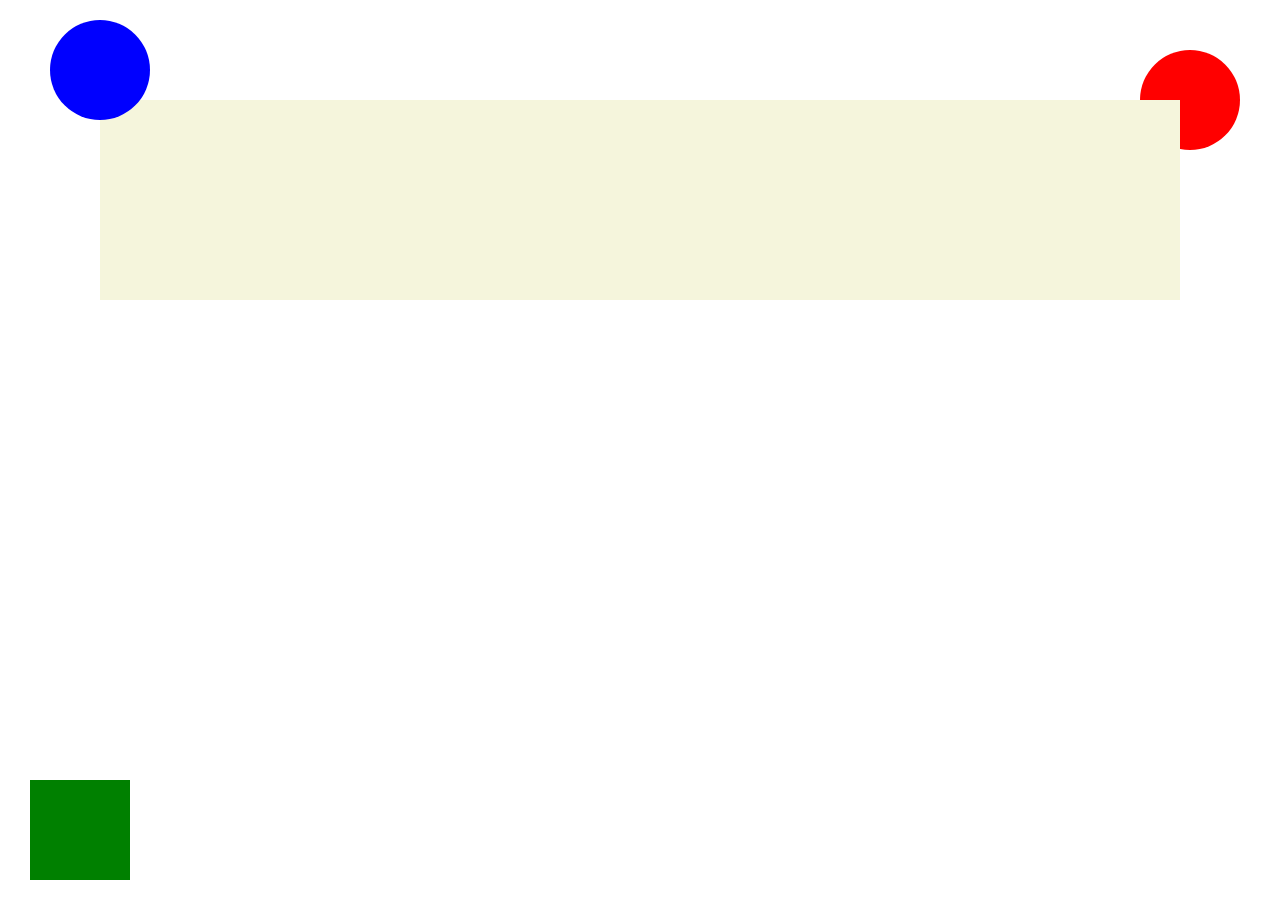
<file: june1 zindex/index.html>
<!DOCTYPE html>
<html lang="en">
<head>
    <meta charset="UTF-8">
    <meta name="viewport" content="width=device-width, initial-scale=1.0">
    <title>Document</title>
    <link rel="stylesheet" href="style.css">
</head>
<body>
    <section>
        <div class="one"></div>
        <div class="two"></div>
        <div class="three"></div>
    </section>
</body>
</html>
</file>
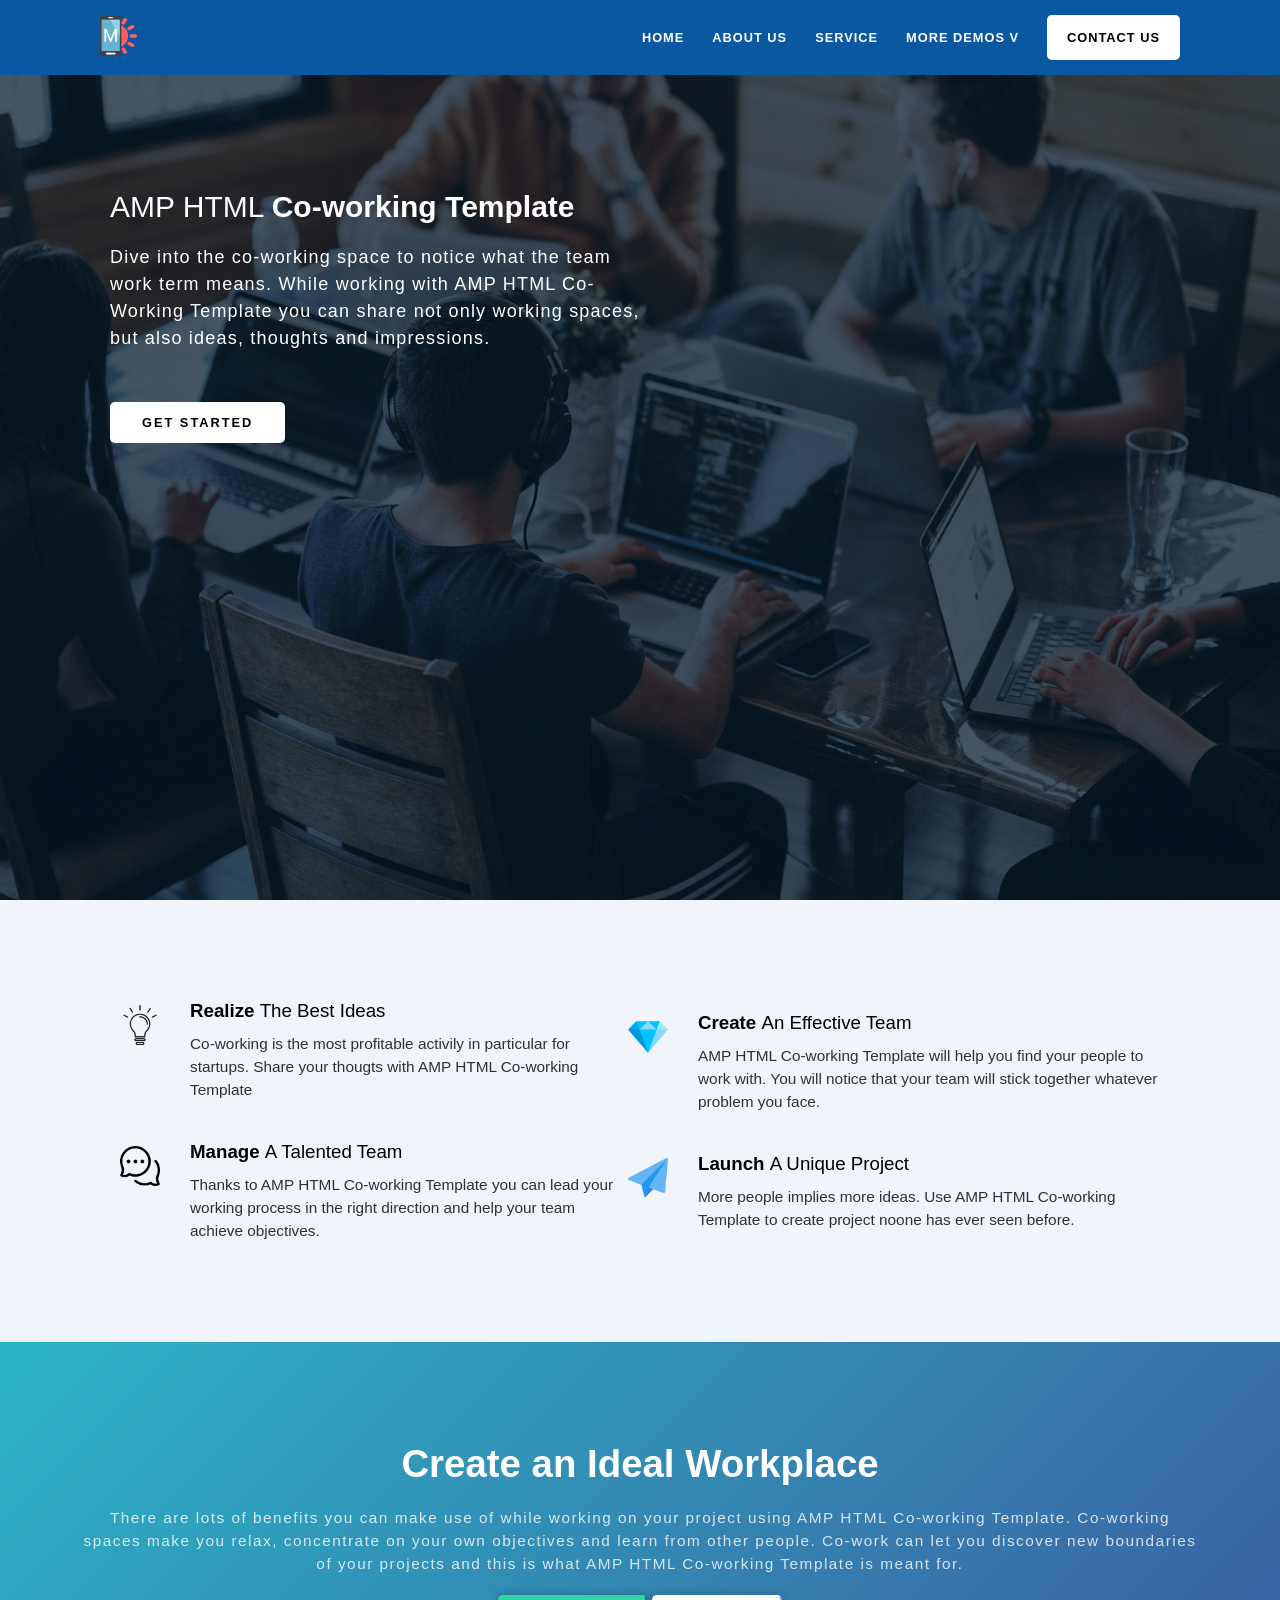
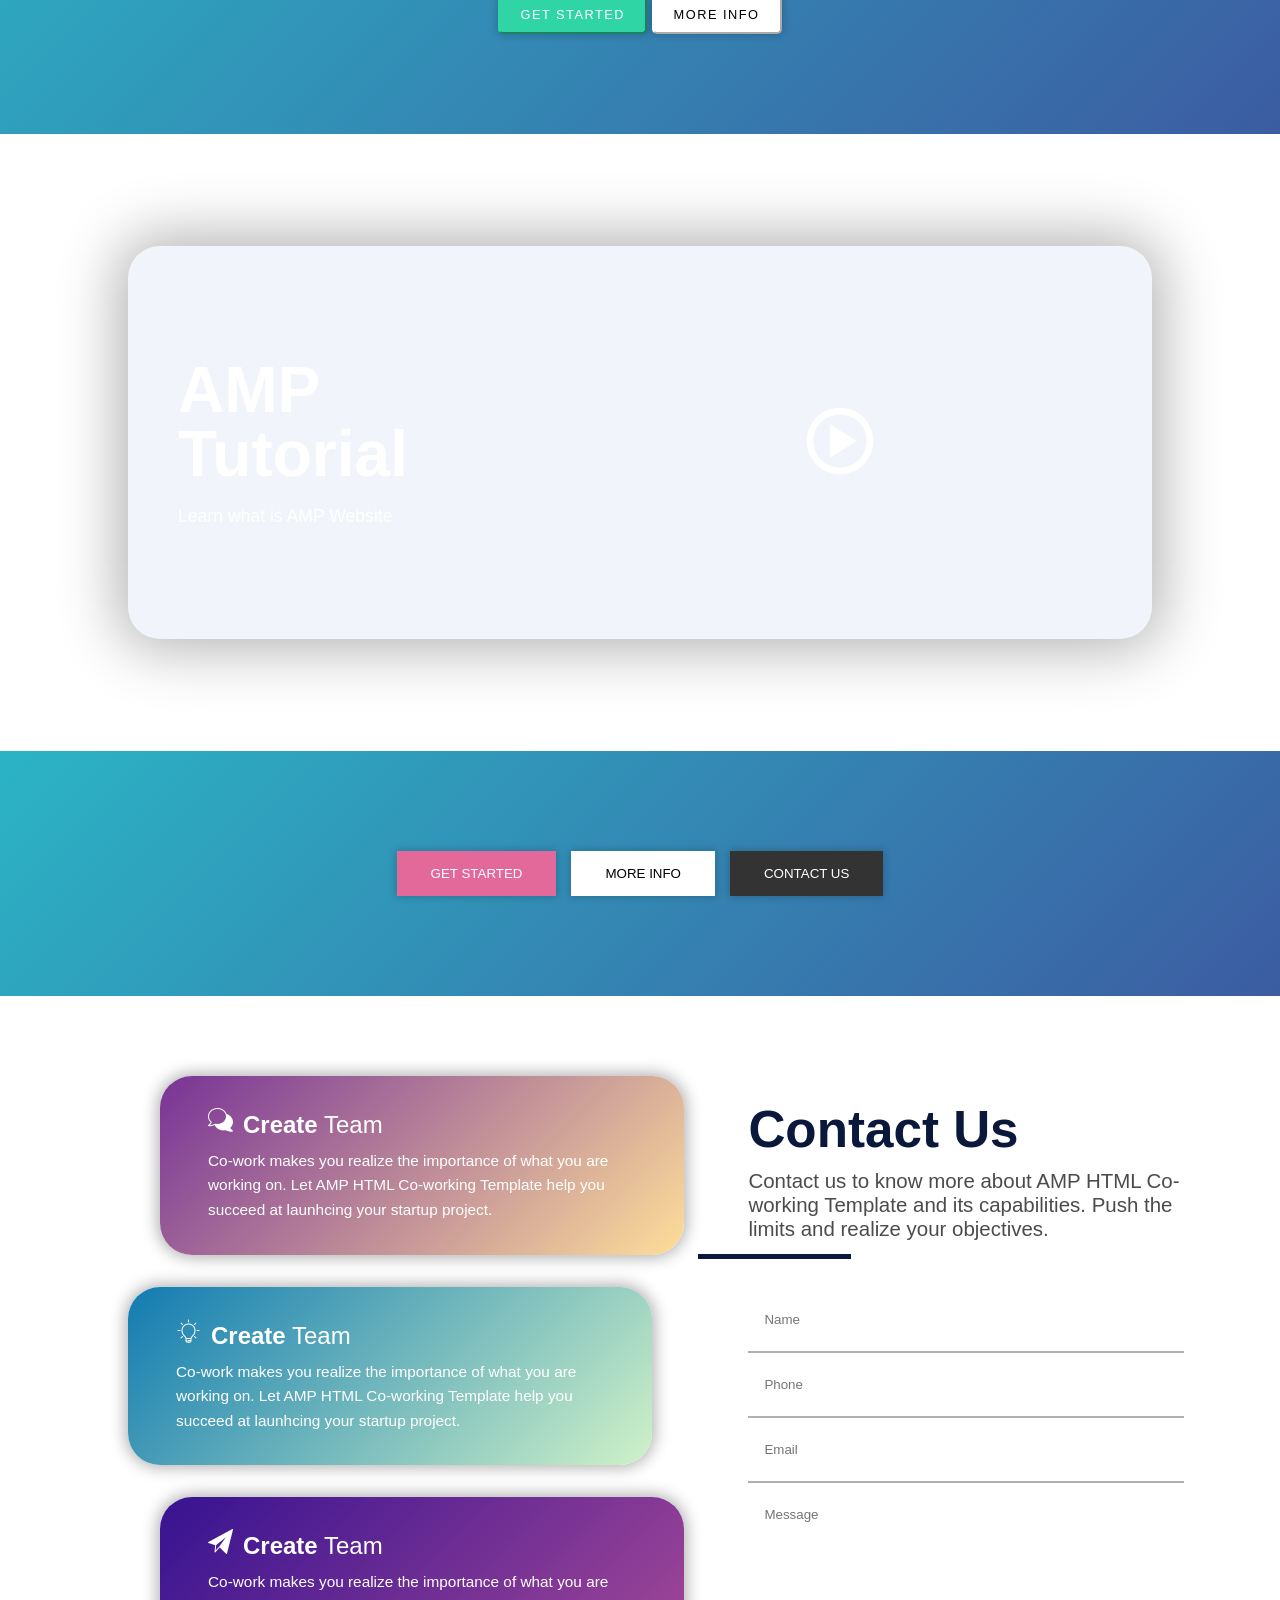
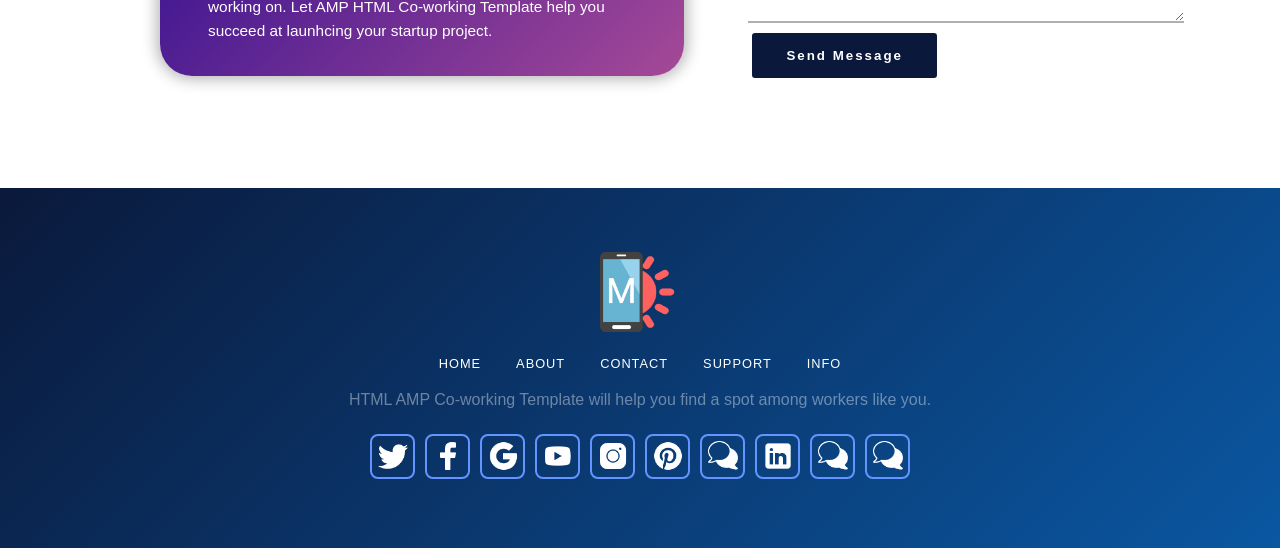
<file: june3 for practice whole website/index.html>
<!DOCTYPE html>
<html lang="en">

<head>
    <meta charset="UTF-8">
    <meta name="viewport" content="width=device-width, initial-scale=1.0">
    <title>StartupAMP Demo</title>
    <link rel="stylesheet" href="style.css">
    <link rel="shortcut icon" href="./logo.png" type="image/x-icon">
</head>

<body>
    <header>
        <nav>
            <div class="leftnav">
                <img src="./logo.png" alt="">
            </div>
            <div class="rightnav">
                <div class="one">HOME</div>
                <div class="one">ABOUT US</div>
                <div class="one">SERVICE</div>
                <div class="dropdown">
                    <div class="one main-menu">MORE DEMOS V</div>
                    <div class="moredemo-submenu">
                        <div class="submenu-one">Mobile App</div>
                        <div class="submenu-one">Co-Working</div>
                        <div class="submenu-one">Business School</div>
                        <div class="submenu-one">Header</div>
                        <div class="submenu-one">Feature</div>
                    </div>
                </div>

                <div class="one btn">CONTACT US</div>
                <div class="hamburger">
                    <img src="./hamburger.png" alt="">
                </div>
            </div>

        </nav>

    </header>

    <main>
        <section class="Hero">
            <div class="layer">
                <div class="content">
                    <h1 class="layer-content-h1">AMP HTML <b class="layer-content-b">Co-working <span
                                class="layer-content-span">Template</span></b></h1>
                    <p class="layer-content-p">Dive into the co-working space to notice what the team work term means.
                        While working with AMP
                        HTML Co-Working Template you can share not only working spaces, but also ideas, thoughts and
                        impressions.</p>
                    <div class="btn2">
                        <button>GET STARTED</button>
                    </div>
                </div>
            </div>

        </section>
        <section class="fourdiv">
            <div class="left2div">
                <div class="left2div-content">
                    <div class="imgdiv">
                        <img src="./lightbulb.png" alt="">
                    </div>
                    <div class="contentdiv">
                        <div class="top-left2div">
                            <h3><span class="top-left2div-span">Realize </span>The Best Ideas</h3>
                        </div>
                        <div class="bottom-left2div">
                            <p class="bottom-left2div-p">
                                Co-working is the most profitable activily in particular for startups. Share your
                                thougts
                                with AMP HTML Co-working Template
                            </p>
                        </div>
                    </div>
                </div>
                <div class="left2div-content">
                    <div class="imgdiv">
                        <img src="./chat.png" alt="">
                    </div>
                    <div class="contentdiv">
                        <div class="top-left2div">
                            <h3><span class="top-left2div-span">Manage </span>A Talented Team</h3>
                        </div>
                        <div class="bottom-left2div">
                            <p class="bottom-left2div-p">
                                Thanks to AMP HTML Co-working Template you can lead your working process in the right
                                direction and help your team achieve objectives.
                            </p>
                        </div>
                    </div>
                </div>

            </div>
            <div class="right2div">
                <div class="right2div-content">
                    <div class="imgdiv">
                        <img src="./diamond.png" alt="">
                    </div>
                    <div class="contentdiv">
                        <div class="top-left2div">
                            <h3><span class="top-left2div-span">Create </span>An Effective Team</h3>
                        </div>
                        <div class="bottom-left2div">
                            <p class="bottom-left2div-p">
                                AMP HTML Co-working Template will help you find your people to work with. You will
                                notice that your team will stick together whatever problem you face.
                            </p>
                        </div>
                    </div>
                </div>
                <div class="right2div-content">
                    <div class="imgdiv">
                        <img src="./paper-plane.png" alt="">
                    </div>
                    <div class="contentdiv">
                        <div class="top-left2div">
                            <h3><span class="top-left2div-span">Launch </span>A Unique Project</h3>
                        </div>
                        <div class="bottom-left2div">
                            <p class="bottom-left2div-p">
                                More people implies more ideas. Use AMP HTML Co-working Template to create project noone
                                has ever seen before.
                            </p>
                        </div>
                    </div>
                </div>
            </div>
        </section>
        <section class="IdealWorkplace">

            <h1 class="IdealWorkplace-h1">Create an Ideal Workplace</h1>
            <p class="IdealWorkplace-p">There are lots of benefits you can make use of while working on your project
                using AMP HTML Co-working Template. Co-working spaces make you relax, concentrate on your own objectives
                and learn from other people. Co-work can let you discover new boundaries of your projects and this is
                what AMP HTML Co-working Template is meant for.</p>
            <div class="btns">
                <button class="btn getbtn">GET STARTED</button>
                <button class="btn morebtn">MORE INFO</button>
            </div>
        </section>
        <section class="amp-section">
            <div class="ampimg">
                <div class="ampleft">
                    <h1 class="ampleft-h1">
                        AMP <span class="ampleft-span">Tutorial</span>
                    </h1>
                    <p class="ampleft-p">Learn what is AMP Website</p>
                </div>
                <div class="ampright">
                    <img src="./play-circle.svg" alt="">
                </div>
            </div>

        </section>
        <section class="buttons">
            <div class="buttons-btn1">
                <button>GET STARTED</button>
            </div>
            <div class="buttons-btn2">
                <button>MORE INFO</button>
            </div>
            <div class="buttons-btn3">
                <button>CONTACT US</button>
            </div>
        </section>
        <section class="contact-us">
            <div class="contact-us-left">
                <div class="card1">
                    <div class="cardtitle">
                        <img class="card-img" src="./chat1.png" alt="">
                        <h2 class="card-h2"><b class="card-b">Create</b> Team</h2>
                    </div>
                    <div class="cardcontent">
                        <p class="card-p">Co-work makes you realize the importance of what you are working on. Let AMP
                            HTML Co-working Template help you succeed at launhcing your startup project.</p>
                    </div>
                </div>
                <div class="card2">
                    <div class="cardtitle">
                        <img class="card-img" src="./bulb.png" alt="">
                        <h2 class="card-h2"><b class="card-b">Create</b> Team</h2>
                    </div>
                    <div class="cardcontent">
                        <p class="card-p">Co-work makes you realize the importance of what you are working on. Let AMP
                            HTML Co-working Template help you succeed at launhcing your startup project.</p>
                    </div>
                </div>
                <div class="card3">
                    <div class="cardtitle">
                        <img class="card-img" src="./plane.png" alt="">
                        <h2 class="card-h2"><b class="card-b">Create</b> Team</h2>
                    </div>
                    <div class="cardcontent">
                        <p class="card-p">Co-work makes you realize the importance of what you are working on. Let AMP
                            HTML Co-working Template help you succeed at launhcing your startup project.</p>
                    </div>
                </div>
            </div>
            <div class="contact-us-right">
                <div class="contact-us-conntent">
                    <h2 class="contact-us-conntent-h2">Contact Us</h2>
                    <p class="contact-us-conntent-p">
                        Contact us to know more about AMP HTML Co-working Template and its capabilities. Push the limits
                        and realize your objectives.
                    </p>
                </div>
                <div class="divider"></div>
                <div class="contact-us-form">
                    <form class="form">
                        <input class="form-inp" type="text" placeholder="Name">
                        <input class="form-inp" type="tel" placeholder="Phone">
                        <input class="form-inp" type="email" placeholder="Email">
                        <textarea rows="6" placeholder="Message" class="form-inp"></textarea>
                        <input type="submit" value="Send Message" class="form-btn">
                    </form>
                </div>
            </div>
        </section>
        <footer>
            <div class="footer-img">
                <img class="footer-logo" src="./logo.png" alt="">
            </div>
            <div class="footer-nav">
                <div class="footer-nav-one">HOME</div>
                <div class="footer-nav-two">ABOUT</div>
                <div class="footer-nav-three">CONTACT</div>
                <div class="footer-nav-four">SUPPORT</div>
                <div class="footer-nav-five">INFO</div>
            </div>
            <div class="footer-p">HTML AMP Co-working Template will help you find a spot among workers like you.</div>
            <div class="footer-icons">
                <div class="icons">
                    <img class="icons-img" src="./twitter.png" alt="">
                </div>
                <div class="icons">
                    <img class="icons-img" src="./facebook.png" alt="">
                </div>
                <div class="icons">
                    <img class="icons-img" src="./google.png" alt="">
                </div>
                <div class="icons">
                    <img class="icons-img" src="./yt.png" alt="">
                </div>
                <div class="icons">
                    <img class="icons-img" src="./insta.png" alt="">
                </div>
                <div class="icons">
                    <img class="icons-img" src="./pim.png" alt="">
                </div>
                <div class="icons">
                    <img class="icons-img" src="./chat1.png" alt="">
                </div>
                <div class="icons">
                    <img class="icons-img" src="./linkedin.png" alt="">
                </div>
                <div class="icons">
                    <img class="icons-img" src="./chat1.png" alt="">
                </div>
                <div class="icons">
                    <img class="icons-img" src="./chat1.png" alt="">
                </div>
            </div>
        </footer>
    </main>


    <script src="script.js"></script>
</body>

</html>
</file>
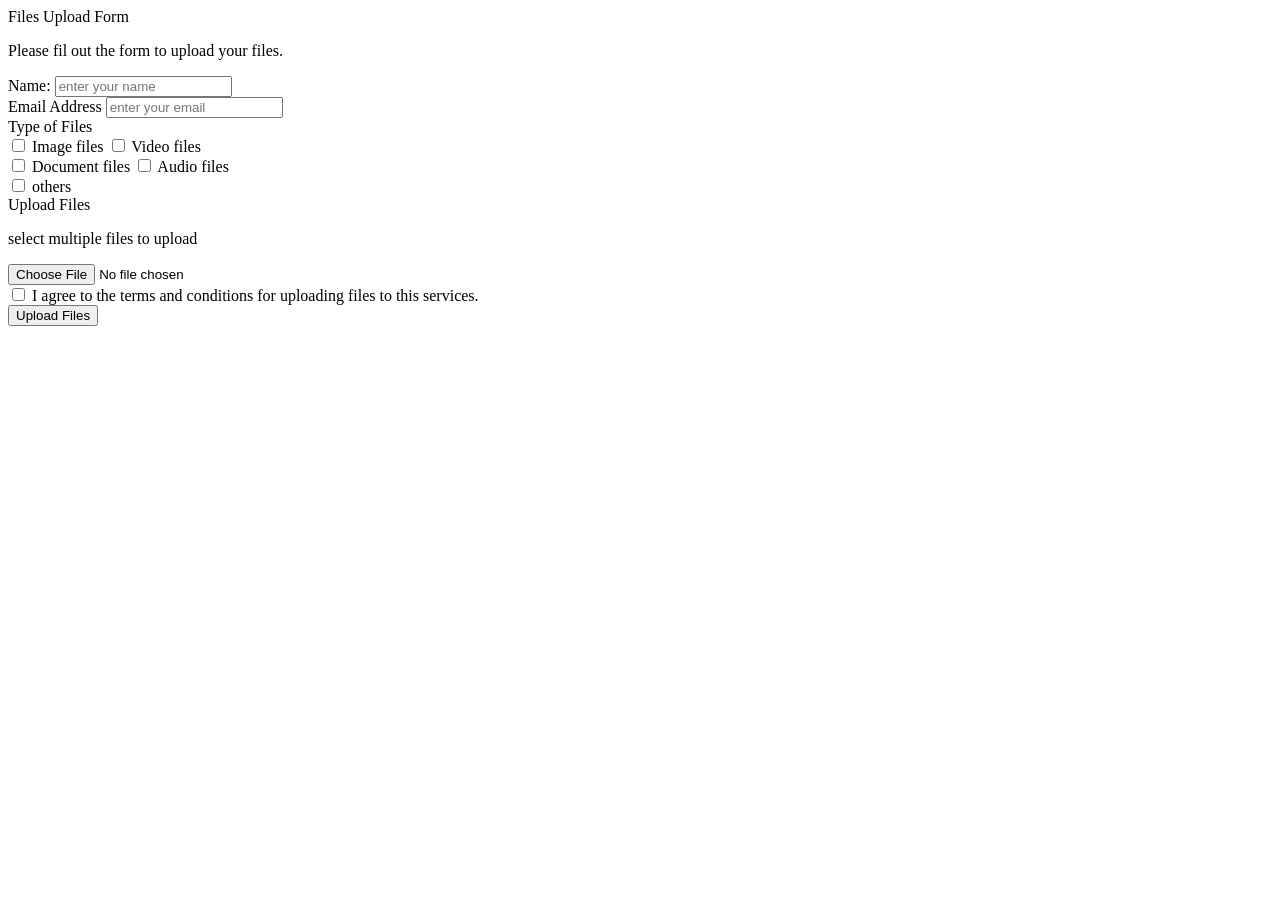
<file: may13 form/index.html>
<!-- <!DOCTYPE html>
    <html lang="en">
    <head>
        <meta charset="UTF-8">
        <meta name="viewport" content="width=device-width, initial-scale=1.0">
        <title>Forms</title>
        <link rel="stylesheet" href="style.css">
    </head>
    <body>
        <h1>Student Register Form</h1>
        <form class="form">
            <div>
                <label for="name">Name: </label>
                <input type="text" name="name" id="name" placeholder="enter your name">
            </div>
            <div>
                <label for="email">Email: </label>
                <input type="email" name="email" id="email">
            </div>
            <div>
                <label for="phonenumber">Phone Number: </label>
                <input type="tel" name="phonenumber" id="phonenumber">
            </div>
            <div>
                <label for="age">Age: </label>
                <input type="number" name="age" id="age">
            </div>
            <div>
                <label for="course">Select the Course</label>
                <select name="course" id="course">
                    <option value="python">Python</option>
                    <option value="JavaScript">JavaScript</option>
                    <option value="java">Java</option>
                </select>
            </div>
            <div>
                <label for="gender">gender: </label>
                <input type="radio" name="gender" value="male" id="male"> <label for="gender">male</label>
                <input type="radio" name="gender" value="female" id="female"><label for="gender">female</label>
            </div>
            <div>
                <label for="yourself">write something: </label><br>
                <textarea name="yourself" id="yourself" cols="30" rows="10"></textarea>
            </div>
            <button type="submit">submit</button>
        </form>
        
    </body>
    </html> -->

<!DOCTYPE html>
<html lang="en">

<head>
    <meta charset="UTF-8">
    <meta name="viewport" content="width=device-width, initial-scale=1.0">
    <title>Document</title>
</head>

<body>
    <form action="#">
        <div>
            <label for="">Files Upload Form</label>
            <p>Please fil out the form to upload your files.</p>
        </div>

        <div>
            <label for="">Name: </label>
            <input type="text" name="" id="" placeholder="enter your name">
        </div>
        <div>
            <label for="">Email Address</label>
            <input type="email" name="" id="" placeholder="enter your email">
        </div>
        <div>
            <label for="">Type of Files</label><br>
            <input type="checkbox" name="" id=""> Image files
            <input type="checkbox" name="" id=""> Video files <br>
            <input type="checkbox" name="" id=""> Document files
            <input type="checkbox" name="" id=""> Audio files <br>
            <input type="checkbox" name="" id=""> others
        </div>

        <div>
            <label for="">Upload Files</label><br>
            <p>select multiple files to upload</p>
            <input type="file" name="" id="">
        </div>

        <div>
            <input type="checkbox" name="" id=""> I agree to the terms and conditions for uploading files  to this services. 
        </div>

        <button>Upload Files</button>

    </form>
</body>

</html>
</file>
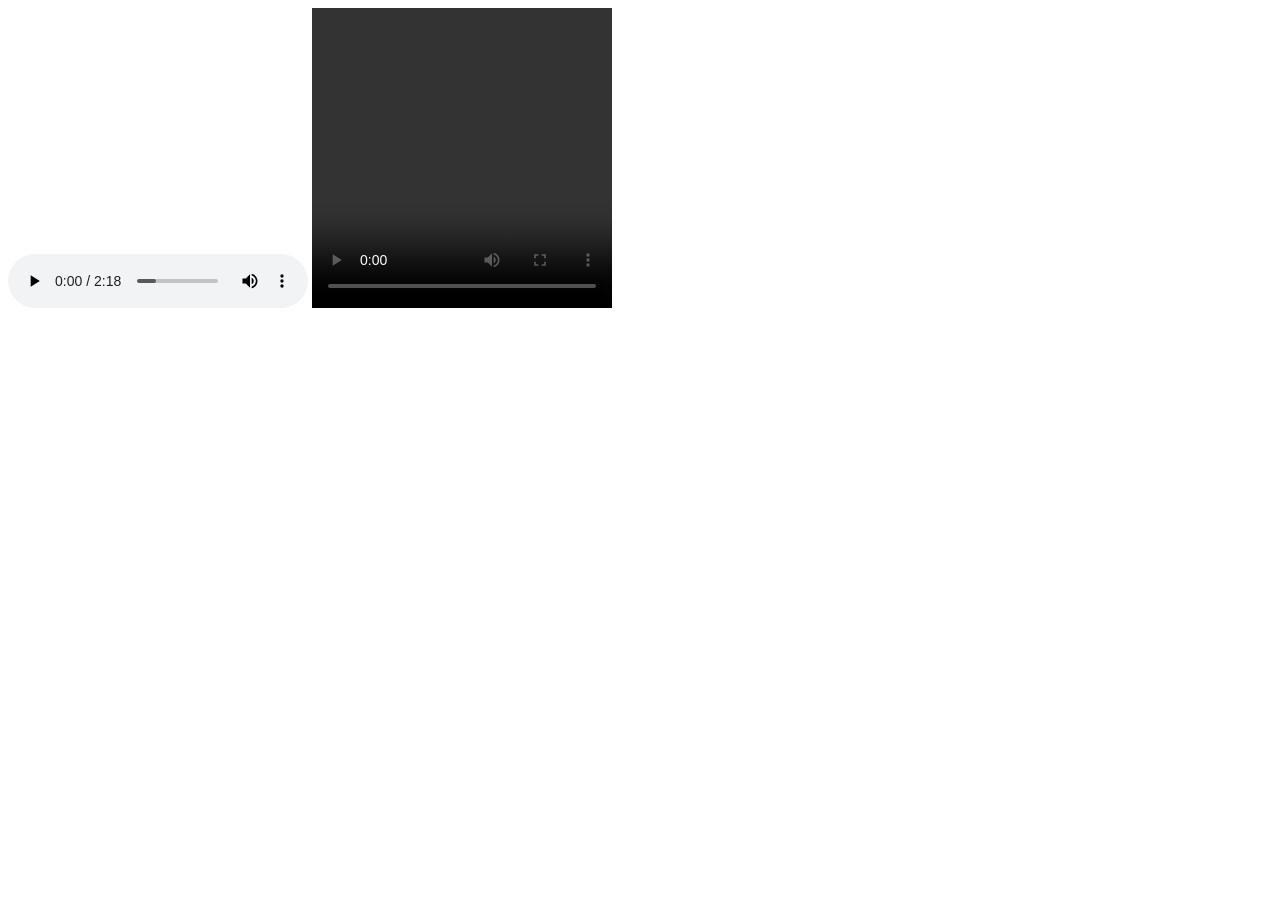
<file: may14/index.html>
<!DOCTYPE html>
<html lang="en">

<head>
    <meta charset="UTF-8">
    <meta name="viewport" content="width=device-width, initial-scale=1.0">
    <title>Multimedia
    </title>
</head>

<body>
    <audio controls src="fassounds-escape-your-love-upbeat-fashion-pop-dance-412230.mp3"></audio>
    <video width="300px" height="300px" controls
        src="https://cdn.pixabay.com/video/2026/03/02/337459_large.mp4"></video>
</body>

</html>
</file>
<file: june1 zindex/style.css>
*{
    margin: 0;
    padding: 0;
    box-sizing: border-box;
}

html, body{
    height: 100%;
    width: 100%;
    padding: 50px;
}

section{
    background-color: beige;
    /* position: relative;  */
    width: 100%;
    height: 200px;

}

.one{
    height: 100px;
    width: 100px;
    background-color: red;
    position: absolute;  
    top: 50px;
    right: 40px;
    z-index: -1;
    border-radius: 50%;
}

.two{
    height: 100px;
    width: 100px;
    background-color: green;
    position: absolute;
    left: 30px;
    z-index: 1;
    bottom: 20px;
}

.three{
    height: 100px;
    width: 100px;
    background-color: blue;
    position: absolute;
    top: 20px;
    left: 50px;
    z-index: 0;
    border-radius: 50%;
}
</file>
<file: june3 for practice whole website/style.css>
* {
    margin: 0;
    padding: 0;
    box-sizing: border-box;
    font-family: Arial, Helvetica, sans-serif;
}

html,
body {
    height: 100%;
    width: 100%;
    /* overflow-x: hidden; */
}

nav {
    width: 100%;
    padding: 15px 100px;
    background-color: #0A57A2;
    display: flex;
    align-items: center;
    justify-content: space-between;
    position: fixed;
    z-index: 1;
}

.leftnav img {
    width: 40px;
}

.rightnav {
    display: flex;
    gap: 28px;
    align-items: center;
    letter-spacing: 1px;
}

.rightnav .one {
    cursor: pointer;
    font-size: 1vw;
    color: white;
    font-weight: 600;
}

.rightnav .btn {
    padding: 15px 20px;
    background-color: white;
    color: black;
    border-radius: 5px;
    font-weight: 600;
    letter-spacing: 1px;
    font-size: 1vw;
}

.hamburger {
    display: none;
}

.dropdown {
    position: relative;
}


.moredemo-submenu {
    position: absolute;
    top: 100%;
    padding: 10px;
    padding-top: 40px;
    display: flex;
    flex-direction: column;
    gap: 15px;
    display: none;
}

.dropdown:hover .moredemo-submenu {
    display: flex;
}

.submenu-one {
    background-color: #0A57A2;
    color: white;
    padding: 10px 20px;
    text-align: center;
    white-space: nowrap;
    cursor: pointer;
}

@media (max-width: 511px) {
    nav {
        padding: 20px 30px;
    }

    .leftnav img {
        width: 27px;
    }

    .rightnav .one {
        display: none;
    }

    .rightnav .hamburger {
        display: block;
        cursor: pointer;
    }

    .hamburger img {
        width: 25px;
    }
}

main {
    height: 100vh;
    width: 100%;
}

.Hero {
    width: 100%;
    background-image: url("./mbr-1619x1080.jpg");
    background-size: cover;
    background-repeat: no-repeat;
    background-position: center;
    overflow: hidden;
}

.layer {
    padding: 20px;
    background-color: #021629a3;
}

.content {
    color: white;
    padding: 10px;
    display: flex;
    flex-direction: column;
    gap: 20px;
    margin-top: 120px;
}

.layer-content-h1 {
    font-size: 22px;
    font-weight: 100;
}

.layer-content-b {
    font-weight: 900;
}

.layer-content-p {
    line-height: 1.5;
    letter-spacing: 1.2px;
    font-weight: 100;
    font-size: 12px;
}

.btn2 {
    margin-top: 30px;
    width: 100%;
    display: flex;
    justify-content: center;
    margin-bottom: 150px;
}

.btn2 button {
    text-align: center;
    padding: 12px 40px;
    background-color: white;
    border: none;
    cursor: pointer;
    letter-spacing: 2px;
    font-size: 2.2vw;
    font-weight: 500;
}


@media (min-width: 512px) {

    .Hero,
    .layer {
        width: 100%;
        min-height: 100vh;
        overflow: hidden;
    }

    .layer {
        padding: 20px;
    }

    .content {
        padding: 50px 90px;
    }

    .layer-content-h1 {
        font-size: 30px;
    }

    .layer-content-p {
        width: 50%;
        line-height: 1.5;
        letter-spacing: 1.2px;
        font-weight: 100;
        font-size: 18px;
    }

    .btn2 {
        justify-content: flex-start;
    }

    .btn2 button {
        text-align: center;
        padding: 0.8rem 2rem;
        background-color: white;
        border: none;
        cursor: pointer;
        letter-spacing: 2px;
        font-size: 1vw;
        font-weight: 700;
        border-radius: 5px;
    }

}

.fourdiv {
    padding: 100px 110px;
    display: flex;
    align-items: center;
    justify-content: center;
    background-color: #F1F4FA;
}

.left2div,
.right2div {
    display: flex;
    flex-direction: column;
    gap: 40px;
    justify-content: center;
    min-width: 200px;
}

.left2div-content,
.right2div-content {
    display: flex;
    justify-content: center;
    gap: 20px;
}

.top-left2div-span {
    font-weight: 700;
}

.bottom-left2div-p {
    opacity: 0.8;
    line-height: 1.5;
}

.contentdiv {
    display: flex;
    flex-direction: column;
    gap: 10px;
}

p {
    font-size: 1.2vw;
    width: fit-content;
}

span {
    font-weight: bolder;
}


.imgdiv {
    padding: 5px 10px;
    /* background-color: red; */

}

.imgdiv img {
    width: 40px;
}

h3 {
    font-weight: 100;
}

@media (max-width: 512px) {
    .fourdiv {
        flex-direction: column;
        padding: 30px 30px;
        gap: 40px;
    }

    .left2div-content,
    .right2div-content {
        flex-direction: column;
    }

    .imgdiv {
        text-align: center;
    }

    .contentdiv {
        gap: 25px;
    }

    .imgdiv img {
        width: 50px;
    }

    h3 {
        text-align: center;
        font-size: 3.5vw;
    }

    .bottom-left2div-p {
        font-size: 2.5vw;
        text-align: justify;
        hyphens: auto;
        opacity: 0.7;
    }
}

.IdealWorkplace {
    width: 100%;
    padding: 100px 80px;
    background: linear-gradient(135deg, #2bb4c5 0%, #3c5ca2 100%);
    text-align: center;
}

.IdealWorkplace-h1 {
    color: white;
    font-size: 3vw;
    margin-bottom: 20px;
}

.IdealWorkplace-p {
    color: white;
    line-height: 1.5;
    letter-spacing: 1.5px;
    margin-bottom: 20px;
    font-weight: 100;
    opacity: 0.8;
}

.btns .getbtn {
    padding: 10px 20px;
    color: white;
    box-shadow: 0px 0px 8px 1px rgba(0, 0, 0, 0.2);
    background-color: #30d5a5;
    border-color: #30d5a5;
    border-radius: 5px;
    font-size: 1vw;
    letter-spacing: 1.5px;
}

.btns .morebtn {
    padding: 10px 20px;
    box-shadow: 0px 0px 8px 1px rgba(0, 0, 0, 0.2);
    color: black;
    background-color: white;
    border-color: #ffffff;
    border-radius: 5px;
    font-size: 1vw;
    letter-spacing: 1.5px;
}

@media (max-width:512px) {
    .IdealWorkplace {
        padding: 100px 20px;
    }

    .IdealWorkplace-h1 {
        font-size: 7vw;
    }

    .IdealWorkplace-p {
        font-size: 2vw;
    }

    .btns .getbtn {
        padding: 15px 25px;
        font-size: 2.5vw;
    }

    .btns .morebtn {
        padding: 15px 25px;
        font-size: 2.5vw;
    }
}


.amp-section {
    padding: 7rem 8rem;
}

.ampimg {
    position: relative;
    margin: 0 auto;
    background-image: url("https://mobirise.com/extensions/startupamp/coworking/assets/images/img-2.jpg");
    background-position: 50% 50%;
    background-color: #f1f4fa;
    background-repeat: no-repeat;
    background-size: cover;
    display: flex;
    justify-content: space-between;
    align-items: center;
    border-radius: 2rem;
    padding: 7rem 0rem;
    color: white;
    box-shadow: 0px 0px 60px 10px rgba(0, 0, 0, 0.3);
}

.ampleft {
    display: flex;
    flex-direction: column;
    gap: 20px;
    padding-left: 50px;
    word-wrap: break-word;

}

.ampleft-h1 {
    font-size: 4rem;
    line-height: 4rem;
}

.ampleft-p {
    width: 100%;
    font-weight: 100;
    font-size: 1.1rem;
}

.ampleft-span {
    display: block;
}

.ampright {
    width: 50%;
    padding-left: 160px;
}

.ampright img {
    width: 80px;
}

@media (max-width:512px) {
    .amp-section {
        padding: 100px 20px;
    }

    .ampimg {
        flex-direction: column;
        padding: 13.5rem 0;
    }

    .ampleft-h1 {
        position: absolute;
        top: 18%;
        left: 50%;
        transform: translate(-50%, -50%);
        font-size: 7vw;
        display: flex;
        align-items: center;
        justify-content: center;
        gap: 10px;
    }

    .ampleft-p {
        position: absolute;
        top: 32%;
        left: 50%;
        transform: translate(-50%, -50%);
        text-align: center;
        font-size: 2.5vw;
    }


    .ampright img {
        position: absolute;
        bottom: 5%;
        left: 50%;
        transform: translate(-50%, -50%);
    }
}

.buttons {
    background: linear-gradient(135deg, #2bb4c5 0%, #3c5ca2 100%);
    padding: 100px 150px;
    display: flex;
    gap: 15px;
    justify-content: center;
    flex-wrap: wrap;
}

.buttons-btn1 button {
    padding: 0.8rem 2rem;
    white-space: nowrap;
    border-width: 2px;
    border-style: solid;
    box-shadow: 0px 0px 8px 1px rgba(0, 0, 0, 0.2);
    background-color: #e3699a;
    border-color: #e3699a;
    color: #ffffff;
    border-width: 2px;
    cursor: pointer;
}

.buttons-btn2 button {
    padding: 0.8rem 2rem;
    border-width: 2px;
    border-style: solid;
    white-space: nowrap;
    box-shadow: 0px 0px 8px 1px rgba(0, 0, 0, 0.2);
    background-color: #ffffff;
    border-color: #ffffff;
    color: #000000;
    cursor: pointer;
}

.buttons-btn3 button {
    padding: 0.8rem 2rem;
    border-width: 2px;
    border-style: solid;
    white-space: nowrap;
    box-shadow: 0px 0px 8px 1px rgba(0, 0, 0, 0.2);
    background-color: #333333;
    border-color: #333333;
    color: #ffffff;
    cursor: pointer;
}

@media (max-width:512px) {
    .buttons {
        padding: 100px 10px;
        flex-wrap: wrap;
    }
}

.contact-us {
    padding: 4rem 5rem;
    display: flex;
    align-items: center;
    justify-content: space-between;
}

.contact-us-left {
    padding: 1rem;
    display: flex;
    flex-direction: column;
    width: 70%;
}

.card1 {
    background: linear-gradient(135deg, #783396 0%, #fede9a 100%);
    padding: 2rem 3rem;
    border-radius: 2rem;
    margin-bottom: 2rem;
    margin-left: 4rem;
    margin-right: 2rem;
    box-shadow: 0px 0px 15px 3px rgba(0, 0, 0, 0.3);
    color: white;
    display: flex;
    flex-direction: column;
    gap: 10px;
}

.cardtitle {
    display: flex;
    align-items: baseline;
    gap: 10px;
}

.card-img {
    width: 25px;
}

.card-h2 {
    font-weight: 100;
}

.card-b {
    font-weight: 800;
}

.card-p {
    line-height: 1.6;
    font-weight: 100;

}

.card2 {
    background: linear-gradient(135deg, #117bb1 0%, #d0f2c8 100%);
    padding: 2rem 3rem;
    border-radius: 2rem;
    margin-bottom: 2rem;
    margin-right: 4rem;
    margin-left: 2rem;
    box-shadow: 0px 0px 15px 3px rgba(0, 0, 0, 0.3);
    color: white;
    display: flex;
    flex-direction: column;
    gap: 10px;
}

.card3 {
    background: linear-gradient(135deg, #361291 0%, #a54997 100%);
    padding: 2rem 3rem;
    border-radius: 2rem;
    margin-bottom: 2rem;
    margin-left: 4rem;
    margin-right: 2rem;
    box-shadow: 0px 0px 15px 3px rgba(0, 0, 0, 0.3);
    color: white;
    display: flex;
    flex-direction: column;
    gap: 10px;
}


.contact-us-right {
    position: relative;
    padding: 1rem;
    width: 50%;
}

.contact-us-conntent {
    display: flex;
    flex-direction: column;
    gap: 10px;
}

.contact-us-conntent-h2 {
    font-size: 4vw;
    color: #0A193B;
}

.contact-us-conntent-p {
    font-size: 1.6vw;
    font-weight: 100;
    opacity: 0.7;
}

.divider {
    position: relative;
    width: 35%;
    height: 5px;
    left: -50px;
    background-color: #0A193B;
    margin: 0.8rem 0;
}

.form {
    padding-top: 1rem;
}

.form-inp {
    padding: 1.5rem 1rem;
    width: 100%;
    border-top: none;
    border-left: none;
    border-right: none;
    border-bottom: 2px solid rgba(0, 0, 0, 0.31);
}

.form-btn {
    background-color: #0a193b;
    border-color: #0a193b;
    color: #ffffff;
    font-weight: 700;
    border-width: 2px;
    border-style: solid;
    font-style: normal;
    letter-spacing: 2px;
    margin: .4rem .25rem;
    white-space: normal;
    padding: 0.8rem 2rem;
    border-radius: 3px;
    display: inline-flex;
    align-items: center;
    justify-content: center;
}

@media (max-width: 512px) {
    .contact-us {
        padding: 20px;
        flex-direction: column;
    }

    .contact-us-left {
        width: 100%;
    }

    .card1 {
        width: 100%;
        margin-left: 0;
    }

     .card2 {
        width: 100%;
        margin-left: 0;
    }

     .card3 {
        width: 100%;
        margin-left: 0;
    }

    .cardtitle{
        gap: 20px;
    }
    .card-p{
        font-size: 3vw;
    }

    
.contact-us-right{
width: 100%;
}

.contact-us-conntent-h2{
    font-size: 8vw;
}
.contact-us-conntent-p{
    font-size: 2.6vw;
    line-height: 2;
}
}


footer {
    padding: 4rem 10rem;
    display: flex;
    flex-direction: column;
    align-items: center;
    gap: 20px;
    background: linear-gradient(135deg, #0a193b 0%, #0a57a2 100%);
}

.footer-logo {
    width: 80px;
}

.footer-nav {
    display: flex;
    gap: 35px;
    color: white;
    letter-spacing: 1px;
    font-size: 1vw;
    cursor: pointer;
}

.footer-p {
    color: white;
    font-weight: 100;
    opacity: 0.4;
}

.footer-icons {
    display: flex;
}

.icons {
    border: 2px solid #6394ff;
    border-radius: 0.5rem;
    width: 45px;
    margin: 5px;
    height: 45px;
    position: relative;
    display: flex;
    align-items: center;
    justify-content: center;
}

.icons-img {
    width: 30px;
}

@media (max-width:512px){
    footer{
        padding: 4rem 20px;
    }
    .footer-nav{
        margin-top: 3vw;
        font-size: 2.5vw;
    }
    .footer-p{
        width: 100%;
        text-align: center;
        font-weight: 100;
    }
    .footer-icons{
        flex-wrap: wrap;
        justify-content: center;
    }
}
</file>
<file: may13 form/style.css>
/* *{
    padding: 0;
    margin: 0;
    box-sizing: border-box;
}

html, body{
    height: 100%;
    width: 100%;
}

.form{
    margin: 0 auto;
    display: flex;
    flex-direction: column;
    gap: 10px;
    padding: 10px 10px;
    width: fit-content;
} */
</file>
